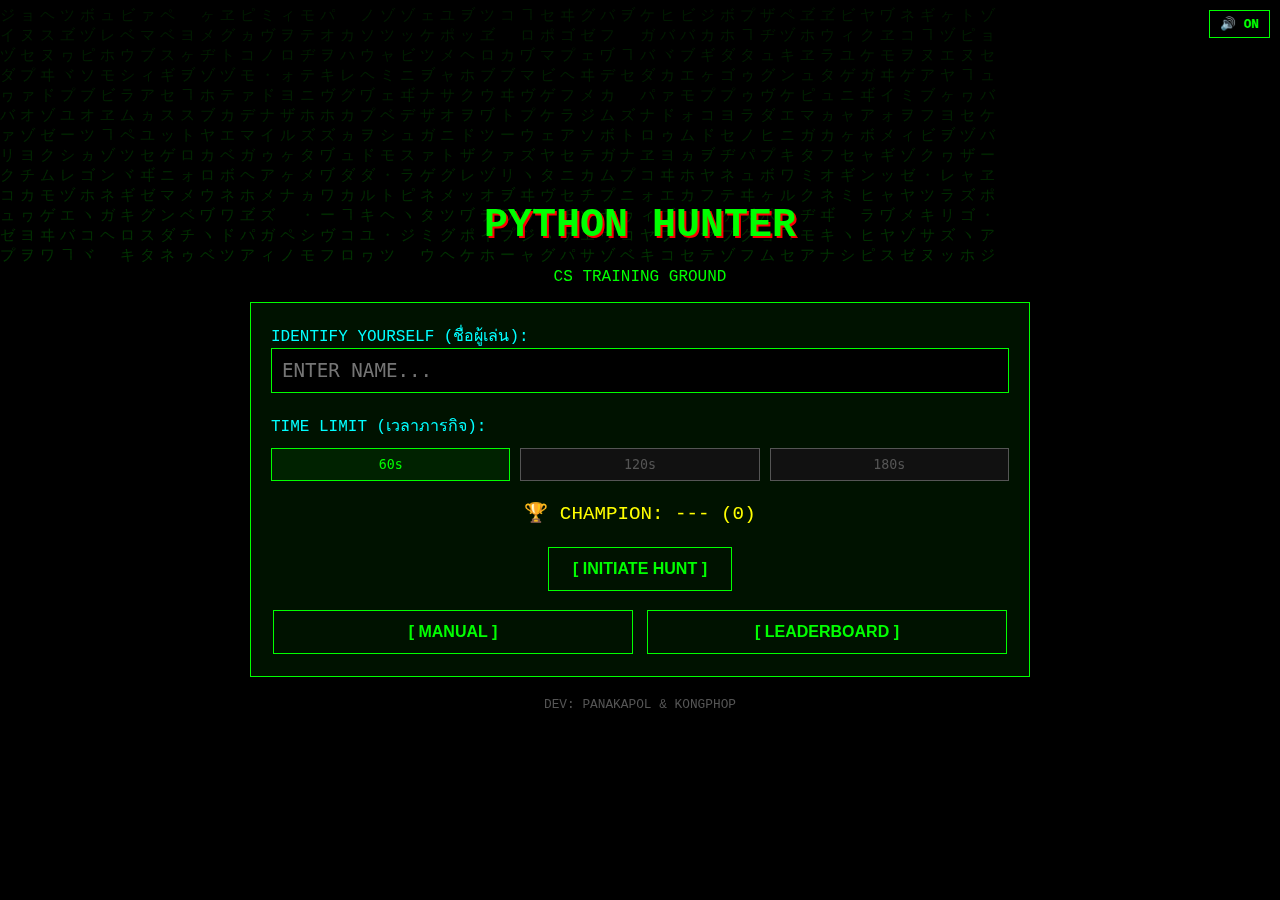
<file: index.html>
<!DOCTYPE html>
<html lang="th">
<head>
    <meta charset="UTF-8">
    <meta name="viewport" content="width=device-width, initial-scale=1.0, maximum-scale=1.0, user-scalable=no">
    <title>THE PYTHON HUNTER [ULTIMATE]</title>
    <link rel="stylesheet" href="style.css">
</head>
<body>
    <canvas id="matrix-canvas"></canvas>
    <div class="scanline"></div>
    <div id="sound-toggle" class="sound-btn">🔊 ON</div>

    <div class="main-container">
        
        <section id="menu-scene" class="scene active">
            <h1 class="glitch-title">PYTHON HUNTER</h1>
            <p class="subtitle">CS TRAINING GROUND</p>
            
            <div class="terminal-box">
                <div style="text-align: left; margin-bottom: 20px;">
                    <label style="color:var(--neon-blue); font-size:1rem;">IDENTIFY YOURSELF (ชื่อผู้เล่น):</label>
                    <input type="text" id="player-name-input" class="cyber-input" placeholder="ENTER NAME..." maxlength="10">
                    
                    <label style="color:var(--neon-blue); font-size:1rem; display:block; margin-top:20px; margin-bottom:10px;">TIME LIMIT (เวลาภารกิจ):</label>
                    <div class="time-selector">
                        <button class="time-btn active" onclick="game.setTime(60)">60s</button>
                        <button class="time-btn" onclick="game.setTime(120)">120s</button>
                        <button class="time-btn" onclick="game.setTime(180)">180s</button>
                    </div>
                </div>

                <div style="text-align: center; color: var(--neon-yellow); margin-bottom: 20px; font-size: 1.2rem;">
                    🏆 CHAMPION: <span id="top-player-name">---</span> (<span id="menu-highscore">0</span>)
                </div>
                
                <button class="cyber-btn big-btn" onclick="game.goToMissionSelect()">[ INITIATE HUNT ]</button>
                
                <div style="margin-top: 15px; display: flex; justify-content: center; gap: 10px;">
                    <button class="cyber-btn" onclick="game.showArchive()">[ MANUAL ]</button>
                    <button class="cyber-btn" onclick="game.showLeaderboard()">[ LEADERBOARD ]</button>
                </div>
            </div>
            <p style="font-size: 0.8rem; color: #555;">DEV: PANAKAPOL & KONGPHOP</p>
        </section>

        <section id="mission-select-scene" class="scene hidden">
            <h2 class="glitch-title" style="font-size: 2.5rem; color: var(--neon-green);">SELECT MODULE</h2>
            <p style="color:var(--neon-blue); margin-bottom: 20px;">เลือกหัวข้อ Lab ที่ต้องการฝึกฝน:</p>
            
            <div class="mission-grid">
                <button class="mission-btn" onclick="game.startMission('BASICS')">
                    <span class="m-icon">1</span><div class="m-info"><h3>BASICS</h3><small>Print, Input, Int, Str</small></div>
                </button>
                <button class="mission-btn" onclick="game.startMission('LOGIC')">
                    <span class="m-icon">2</span><div class="m-info"><h3>LOGIC</h3><small>If, Else, True/False</small></div>
                </button>
                <button class="mission-btn" onclick="game.startMission('LOOPS')">
                    <span class="m-icon">3</span><div class="m-info"><h3>LOOPS</h3><small>For, While, Range</small></div>
                </button>
                <button class="mission-btn" onclick="game.startMission('DATA')">
                    <span class="m-icon">4</span><div class="m-info"><h3>DATA</h3><small>List, Append, Dict</small></div>
                </button>
                <button class="mission-btn" onclick="game.startMission('FUNC')">
                    <span class="m-icon">5</span><div class="m-info"><h3>FUNC</h3><small>Def, Return, Import</small></div>
                </button>
                <button class="mission-btn" onclick="game.startMission('OOP')">
                    <span class="m-icon">6</span><div class="m-info"><h3>OOP</h3><small>Class, Object, Self</small></div>
                </button>
            </div>

            <button class="survival-btn" onclick="game.startMission('SURVIVAL')">
                💀 SURVIVAL MODE (HARDCORE)
            </button>
            
            <button class="cyber-btn" onclick="game.switchScene('menu')" style="margin-top: 20px; width: 100%;">[ BACK TO MENU ]</button>
        </section>

        <section id="game-scene" class="scene hidden">
            <div class="hud-top">
                <div class="hud-box"><span>PLAYER</span><h2 id="current-player-display">UNK</h2></div>
                <div class="hud-box" style="border-color:var(--neon-yellow); color:var(--neon-yellow);"><span>SCORE</span><h2 id="score-display">0</h2></div>
                <div class="hud-box"><span>TIME</span><h2 id="timer-display">60</h2></div>
            </div>

            <div class="hp-container">
                <span style="font-size:0.8rem; color:#aaa;">INTEGRITY STATUS:</span>
                <div class="hp-bar-bg"><div id="player-hp-bar" class="hp-bar-fill"></div></div>
            </div>

            <div style="height: 100px; display: flex; justify-content: center; align-items: center; position: relative;">
                <div id="monster-sprite" class="monster-base">
                    <div style="width: 30px; height: 10px; background: #f00; position: absolute; top: 30px; left: 25px; animation: blink 2s infinite;"></div>
                </div>
                <div id="damage-text" class="damage-text"></div>
            </div>

            <div class="code-area">
                <div style="display:flex; justify-content:space-between; color:#aaa; font-size:0.8rem; margin-bottom:5px;">
                    <span>>> SYSTEM: <span id="mode-display" style="color:#0ff;">-</span></span>
                    <span id="combo-display" style="color:#0f0; display:none;">COMBO x0</span>
                </div>
                <div id="question-text-display" class="q-text">Loading question...</div>
                <div id="code-display" class="code-display">loading...</div>
            </div>

            <div class="input-zone">
                <span style="color:#0f0; font-size:2rem;">></span>
                <input type="text" id="player-input" autocomplete="off" placeholder="TYPE ANSWER HERE...">
                <button id="attack-btn" class="attack-btn">ENTER</button>
            </div>

            <div style="display:flex; gap:10px; margin-top:20px; position:relative; z-index:100;">
                <button onclick="game.usePotion()" class="cyber-btn" id="btn-potion" style="flex:1;">HP (1)</button>
                <button onclick="game.useHint()" class="cyber-btn" id="btn-hint" style="flex:1;">HINT (1)</button>
                <button onclick="game.useSkip()" class="cyber-btn" id="btn-skip" style="flex:1;">SKIP (1)</button>
            </div>
        </section>

        <section id="gameover-scene" class="scene hidden">
            <h1 id="end-title" class="glitch-title" style="color:var(--neon-red); text-shadow:3px 3px #fff;">SESSION END</h1>
            <div class="terminal-box">
                <div style="display:flex; justify-content:space-around; margin-bottom:20px; font-size:1.2rem;">
                    <div>NAME: <span id="final-name" style="color:#0ff;">-</span></div>
                    <div>SCORE: <span id="final-score" style="color:#0f0;">0</span></div>
                </div>
                <p>MODE: <span id="final-mode" style="color:#ff0;">-</span></p>
                
                <div style="margin-top: 20px; border-top: 2px solid #333; padding-top: 10px;">
                    <h3 style="color:#aaa; text-align:left;">>> REVIEW LOG (เฉลยละเอียด)</h3>
                    <div id="review-box" class="scrollable-box" style="height: 300px; background: rgba(0,0,0,0.5);"></div>
                </div>
            </div>
            <button class="cyber-btn big-btn" onclick="location.reload()">[ MAIN MENU ]</button>
        </section>

        <section id="archive-scene" class="scene hidden">
            <h2 class="glitch-title">PYTHON MANUAL</h2>
            <div class="terminal-box scrollable-box">
                
                <div class="rule-box">
                    <div class="rule-head">🔰 กฎกติกาการเล่น (HOW TO PLAY)</div>
                    <ul class="archive-list">
                        <li><strong>เป้าหมาย:</strong> ตอบคำถาม Python Syntax ให้ถูกต้องเพื่อโจมตี Bug Monster</li>
                        <li><strong>คะแนน (Score):</strong> ตอบถูกรับ <span style="color:#0f0;">150 คะแนน</span>/ข้อ (มีโบนัสถ้าตอบติดกัน)</li>
                        <li><strong>เงื่อนไขการชนะ (VICTORY):</strong>
                            <ul>
                                <li>⏱️ 60s: ต้องสะสมให้ครบ <span style="color:#0f0;">800</span> คะแนน (ระดับยาก)</li>
                                <li>⏱️ 120s: ต้องสะสมให้ครบ <span style="color:#0f0;">1,500</span> คะแนน (ระดับกลาง)</li>
                                <li>⏱️ 180s: ต้องสะสมให้ครบ <span style="color:#0f0;">2,000</span> คะแนน (ระดับง่าย)</li>
                            </ul>
                        </li>
                        <li><strong>โบนัสเวลา (TIME BONUS):</strong>
                            <br><span style="color:#ff0;">★ ตอบถูก 3 ข้อติดกัน (Combo) โดยไม่กด Skip รับเวลาเพิ่ม +10 วินาที!</span>
                        </li>
                        <li><strong>ไอเทมตัวช่วย (POWER-UPS):</strong> จำนวนที่ได้ขึ้นอยู่กับเวลาที่เลือก
                            <br>- ⏱️ 60s: ได้อย่างละ <strong>1</strong> ชิ้น
                            <br>- ⏱️ 120s: ได้อย่างละ <strong>2</strong> ชิ้น
                            <br>- ⏱️ 180s: ได้อย่างละ <strong>3</strong> ชิ้น
                            <ul>
                                <li>💊 HP: เพิ่มเลือด (+30%)</li>
                                <li>💡 HINT: ใบ้ตัวอักษรแรก (-50 คะแนน)</li>
                                <li>⏩ SKIP: ข้ามข้อนั้น (-100 คะแนน)</li>
                            </ul>
                        </li>
                        <li><strong>Survival Mode:</strong> โหมดโหดหิน สุ่มเฉพาะโจทย์ยาก (Level 4-5) เท่านั้น</li>
                    </ul>
                </div>

                <div class="archive-section">
                    <h3 class="archive-head">1. BASICS (พื้นฐานและตัวแปร)</h3>
                    <p class="archive-desc">
                        Python เป็นภาษาที่เน้นความอ่านง่ายเหมือนภาษาอังกฤษ การประกาศตัวแปรสามารถทำได้ทันทีโดยไม่ต้องระบุชนิดข้อมูล (Dynamic Typing) 
                        ข้อควรระวังคือ Python เป็นภาษาที่ <strong>Case-sensitive</strong> (ตัวพิมพ์เล็ก-ใหญ่ มีผลต่างกัน)
                    </p>
                    <ul class="archive-list">
                        <li><span class="kw">print</span>(...) : ฟังก์ชันพื้นฐานสำหรับแสดงผลข้อมูลออกทางหน้าจอ Console เช่น <code>print("Hello")</code></li>
                        <li><span class="kw">input</span>(...) : คำสั่งหยุดโปรแกรมเพื่อรอรับค่าจากแป้นพิมพ์ ข้อมูลที่ได้จะเป็น <strong>String</strong> เสมอ</li>
                        <li><span class="kw">int</span>(...) : ฟังก์ชันแปลงข้อมูลให้เป็นเลขจำนวนเต็ม (Integer) เช่น <code>int("10")</code></li>
                        <li><span class="kw">float</span>(...) : ฟังก์ชันแปลงข้อมูลให้เป็นเลขทศนิยม (Floating Point)</li>
                        <li><span class="kw">str</span>(...) : ฟังก์ชันแปลงข้อมูลให้เป็นข้อความ (String) มักใช้เมื่อต้องการนำตัวเลขไปเชื่อมต่อกับข้อความ</li>
                        <li><span class="kw">type</span>(...) : ใช้ตรวจสอบชนิดของข้อมูลว่าเป็น class อะไร</li>
                        <li><span class="kw">#</span> (Hash) : ใช้สำหรับเขียน Comment เพื่ออธิบายโค้ด โปรแกรมจะข้ามบรรทัดนี้ไป</li>
                        <li><span class="kw">True / False</span> : ค่าความจริง (Boolean) ต้องขึ้นต้นด้วยตัวพิมพ์ใหญ่เสมอ</li>
                    </ul>
                </div>

                <div class="archive-section">
                    <h3 class="archive-head">2. LOGIC (ตรรกะและเงื่อนไข)</h3>
                    <p class="archive-desc">
                        การควบคุมทิศทางการทำงานของโปรแกรม หัวใจสำคัญคือ <strong>การย่อหน้า (Indentation)</strong> 
                        เพื่อบอกขอบเขตของบล็อกคำสั่ง แทนการใช้วงเล็บปีกกาเหมือนภาษาอื่น
                    </p>
                    <ul class="archive-list">
                        <li><span class="kw">if</span> เงื่อนไข: : ถ้าเงื่อนไขเป็น จริง (True) ให้ทำคำสั่งในบล็อกที่ย่อหน้า</li>
                        <li><span class="kw">elif</span> เงื่อนไข: : (Else If) ใช้ตรวจสอบเงื่อนไขถัดมา หาก <code>if</code> ด้านบนเป็นเท็จ</li>
                        <li><span class="kw">else</span>: : กรณีสุดท้าย จะทำงานเมื่อทุกเงื่อนไขก่อนหน้าเป็นเท็จ (ไม่ต้องมีเงื่อนไขต่อท้าย)</li>
                        <li><span class="kw">==</span> : เครื่องหมายเท่ากับ (ใช้เปรียบเทียบค่า) | ห้ามสับสนกับ <code>=</code> (ใช้กำหนดค่าตัวแปร)</li>
                        <li><span class="kw">!=</span> : เครื่องหมาย "ไม่เท่ากับ" (Not Equal)</li>
                        <li><span class="kw">and</span> : ตรรกะ "และ" (เงื่อนไขต้องเป็นจริงทั้งคู่ ผลลัพธ์ถึงจะเป็นจริง)</li>
                        <li><span class="kw">or</span> : ตรรกะ "หรือ" (ขอแค่เงื่อนไขใดอันหนึ่งจริง ผลลัพธ์ก็จะเป็นจริง)</li>
                        <li><span class="kw">not</span> : ตรรกะ "นิเสธ" (กลับค่าความจริง: จริง->เท็จ, เท็จ->จริง)</li>
                        <li><span class="kw">in</span> : ใช้ตรวจสอบสมาชิกในกลุ่ม เช่น <code>'a' in ['a','b']</code> (คืนค่า True)</li>
                    </ul>
                </div>

                <div class="archive-section">
                    <h3 class="archive-head">3. LOOPS (การวนซ้ำ)</h3>
                    <p class="archive-desc">
                        ใช้เมื่อต้องการทำคำสั่งเดิมซ้ำๆ ช่วยลดการเขียนโค้ดที่ซ้ำซ้อน มี 2 แบบหลักคือรู้จำนวนรอบแน่นอน (For) และไม่รู้จำนวนรอบ (While)
                    </p>
                    <ul class="archive-list">
                        <li><span class="kw">for</span> i <span class="kw">in</span> ... : ใช้เมื่อรู้จำนวนรอบที่แน่นอน หรือต้องการวนซ้ำสมาชิกใน List/String</li>
                        <li><span class="kw">range</span>(start, stop) : สร้างลำดับตัวเลข ตัวจบ (stop) จะ <strong>ไม่ถูกรวม</strong> เช่น <code>range(0, 3)</code> ได้ 0, 1, 2</li>
                        <li><span class="kw">while</span> เงื่อนไข: : ทำงานวนซ้ำไปเรื่อยๆ ตราบใดที่เงื่อนไขยังเป็น <strong>True</strong> (ระวัง Infinite Loop)</li>
                        <li><span class="kw">break</span> : คำสั่งพิเศษ ใช้สั่ง "หยุด" และดีดตัวออกจาก Loop ทันที</li>
                        <li><span class="kw">continue</span> : คำสั่ง "ข้าม" การทำงานที่เหลือในรอบนั้น แล้วกระโดดไปเริ่มรอบถัดไปทันที</li>
                        <li><span class="kw">enumerate</span>() : ฟังก์ชันช่วยวนลูปที่คืนค่าออกมาเป็นคู่ ทั้งลำดับ (Index) และ ข้อมูล (Value)</li>
                    </ul>
                </div>

                <div class="archive-section">
                    <h3 class="archive-head">4. DATA STRUCTURES (โครงสร้างข้อมูล)</h3>
                    <p class="archive-desc">
                        การจัดเก็บข้อมูลหลายๆ ตัวไว้ในตัวแปรเดียว เพื่อความสะดวกในการจัดการ ข้อมูลชนิด List จะเก็บแบบลำดับ ส่วน Dictionary จะเก็บแบบคู่ Key-Value
                    </p>
                    <ul class="archive-list">
                        <li><strong>List [...]</strong> : เก็บข้อมูลเรียงต่อกันเป็นลำดับ แก้ไขได้ เข้าถึงด้วย Index (เริ่มที่ 0)</li>
                        <li>list.<span class="kw">append</span>(x) : เพิ่มข้อมูล x ต่อท้าย List</li>
                        <li>list.<span class="kw">remove</span>(x) : ค้นหาและลบข้อมูล x ตัวแรกที่เจอออกจาก List</li>
                        <li>list.<span class="kw">pop</span>() : ดึงข้อมูลตัวสุดท้ายออกจาก List (ลบออกและคืนค่ามาให้ใช้)</li>
                        <li>list.<span class="kw">insert</span>(i, x) : แทรกข้อมูล x ลงในตำแหน่ง index ที่ i</li>
                        <li>list.<span class="kw">sort</span>() : เรียงลำดับข้อมูลใน List (จากน้อยไปมาก)</li>
                        <li><span class="kw">len</span>(obj) : ฟังก์ชันสากล ใช้หาความยาวหรือจำนวนสมาชิกของ List หรือ String</li>
                        <li><strong>Dictionary {key: value}</strong> : เก็บข้อมูลแบบคู่ ไม่เรียงลำดับ เข้าถึงข้อมูลด้วย Key</li>
                        <li>dict.<span class="kw">get</span>(key) : วิธีดึงค่าที่ปลอดภัยกว่า <code>dict[key]</code> (ถ้าไม่เจอ Key จะคืนค่า None ไม่ Error)</li>
                        <li>dict.<span class="kw">keys</span>() : ดึงรายชื่อ Key ทั้งหมดออกมาเป็น List</li>
                    </ul>
                </div>

                <div class="archive-section">
                    <h3 class="archive-head">5. FUNCTION & MODULE (ฟังก์ชันและโมดูล)</h3>
                    <p class="archive-desc">
                        การรวมชุดคำสั่งเป็นก้อน (Block) ตั้งชื่อให้มัน เพื่อเรียกใช้ซ้ำได้หลายครั้ง (Reusability) ช่วยให้โค้ดเป็นระเบียบและแก้ไขง่าย
                    </p>
                    <ul class="archive-list">
                        <li><span class="kw">def</span> name(): : คำสั่งประกาศสร้างฟังก์ชัน (Define)</li>
                        <li><span class="kw">return</span> : ส่งค่าผลลัพธ์ออกจากฟังก์ชัน และจบการทำงานของฟังก์ชันนั้นทันที</li>
                        <li><span class="kw">import</span> ... : นำเข้า Module หรือ Library ภายนอกมาใช้ เช่น math, random</li>
                        <li><span class="kw">as</span> : ใช้ตั้งชื่อเล่น (Alias) ให้โมดูล เช่น <code>import numpy as np</code></li>
                        <li><span class="kw">max</span>(...) / <span class="kw">min</span>(...) : หาค่ามากที่สุด / น้อยที่สุด ในกลุ่มข้อมูล</li>
                        <li><span class="kw">abs</span>(...) : หาค่าสัมบูรณ์ (Absolute) แปลงเลขลบเป็นบวก</li>
                        <li><span class="kw">round</span>(...) : ปัดเศษทศนิยมตามหลักคณิตศาสตร์</li>
                        <li><span class="kw">*args</span> : ใช้รับพารามิเตอร์จำนวนมากเข้ามาในฟังก์ชัน (เก็บเป็น Tuple)</li>
                    </ul>
                </div>

                <div class="archive-section">
                    <h3 class="archive-head">6. OOP (การเขียนโปรแกรมเชิงวัตถุ)</h3>
                    <p class="archive-desc">
                        แนวคิดที่มองโปรแกรมเป็นวัตถุ (Object) ที่มีคุณสมบัติ (Attribute) และความสามารถ (Method) สร้างจากแม่พิมพ์ที่เรียกว่า Class
                    </p>
                    <ul class="archive-list">
                        <li><span class="kw">class</span> Name: : การประกาศสร้างแม่พิมพ์ (Blueprint) สำหรับสร้างวัตถุ</li>
                        <li><span class="kw">object</span> : วัตถุจริงที่ถูกสร้างขึ้นมาจาก Class (Instance)</li>
                        <li><span class="kw">__init__</span> : (Constructor) เมธอดพิเศษที่ทำงานอัตโนมัติเมื่อสร้าง Object ใหม่ มักใช้กำหนดค่าเริ่มต้น</li>
                        <li><span class="kw">self</span> : ตัวแปรที่ใช้แทน "ตัวเอง" (Object นั้นๆ) ใช้เพื่อระบุว่าเป็นตัวแปรของวัตถุนี้ ไม่ใช่ตัวแปรข้างนอก</li>
                        <li><span class="kw">method</span> : ฟังก์ชันที่ประกาศอยู่ภายใน Class (พฤติกรรมของวัตถุ)</li>
                        <li><span class="kw">isinstance</span>(obj, class) : เช็คว่าวัตถุนี้ ถูกสร้างมาจากคลาสนี้หรือไม่</li>
                        <li><span class="kw">__str__</span> : เมธอดพิเศษที่ใช้กำหนดว่าจะแสดงผลข้อความอย่างไร เมื่อสั่ง <code>print(object)</code></li>
                        <li><strong>Inheritance</strong> : การสืบทอดคุณสมบัติจากคลาสแม่สู่คลาสลูก <code>class Child(Parent):</code></li>
                        <li><span class="kw">pass</span> : คำสั่ง "ผ่าน" (ไม่ทำอะไรเลย) ใช้เขียนขัดตาทัพในโครงสร้างที่ว่างเปล่าเพื่อกัน Error</li>
                    </ul>
                </div>

            </div>
            <button class="cyber-btn big-btn" onclick="game.switchScene('menu')">[ BACK TO MENU ]</button>
        </section>

        <section id="leaderboard-scene" class="scene hidden">
            <h2 class="glitch-title">HALL OF FAME</h2>
            <div class="terminal-box">
                <table class="leaderboard-table">
                    <thead>
                        <tr style="border-bottom:2px solid var(--neon-green); color:var(--neon-blue);">
                            <th style="padding:10px;">#</th>
                            <th>NAME</th>
                            <th>SCORE</th>
                            <th>MODE</th>
                        </tr>
                    </thead>
                    <tbody id="leaderboard-body" style="color:#fff;"></tbody>
                </table>
            </div>
            <button class="cyber-btn big-btn" onclick="game.switchScene('menu')">[ BACK TO MENU ]</button>
        </section>
    </div>

    <script src="questions.js"></script>
    <script src="game.js"></script>
</body>
</html>
</file>
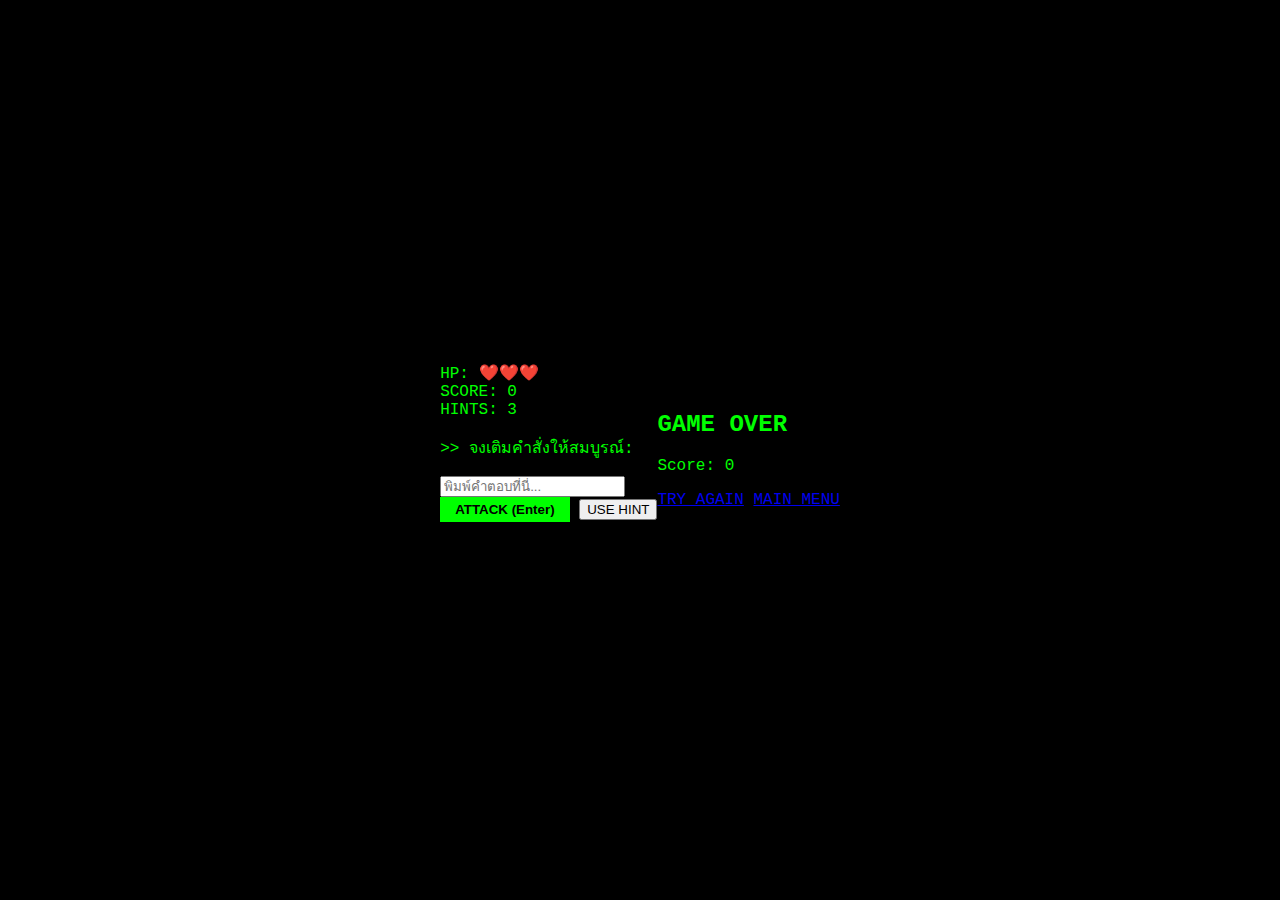
<file: game.html>
<!DOCTYPE html>
<html lang="th">
<head>
    <meta charset="UTF-8">
    <title>Battle Arena</title>
    <link rel="stylesheet" href="style.css">
</head>
<body>
    <div class="game-ui">
        <div class="status-bar">
            <div class="stat">HP: <span id="hp-display">❤️❤️❤️</span></div>
            <div class="stat">SCORE: <span id="score-display">0</span></div>
            <div class="stat">HINTS: <span id="hint-display">3</span></div>
        </div>

        <div class="monster-container">
            <div id="monster" class="monster idle">
                <div class="eye"></div>
                <div class="glitch-effect"></div>
            </div>
            <div class="monster-hp-bar">
                <div id="monster-hp" class="fill"></div>
            </div>
        </div>

        <div class="console-box">
            <p class="question-text">>> <span id="instruction">จงเติมคำสั่งให้สมบูรณ์:</span></p>
            <div class="code-block" id="code-display">
                </div>
            <input type="text" id="user-input" placeholder="พิมพ์คำตอบที่นี่..." autocomplete="off">
            
            <div class="action-buttons">
                <button onclick="checkAnswer()" class="btn attack-btn">ATTACK (Enter)</button>
                <button onclick="useHint()" class="btn hint-btn">USE HINT</button>
            </div>
            <p id="message-log" class="log-text"></p>
        </div>
    </div>

    <div id="game-over-modal" class="hidden">
        <div class="modal-content">
            <h2 id="game-over-title">GAME OVER</h2>
            <p>Score: <span id="final-score">0</span></p>
            <a href="game.html" class="btn">TRY AGAIN</a>
            <a href="index.html" class="btn">MAIN MENU</a>
        </div>
    </div>

    <script src="game.js"></script>
</body>
</html>
</file>
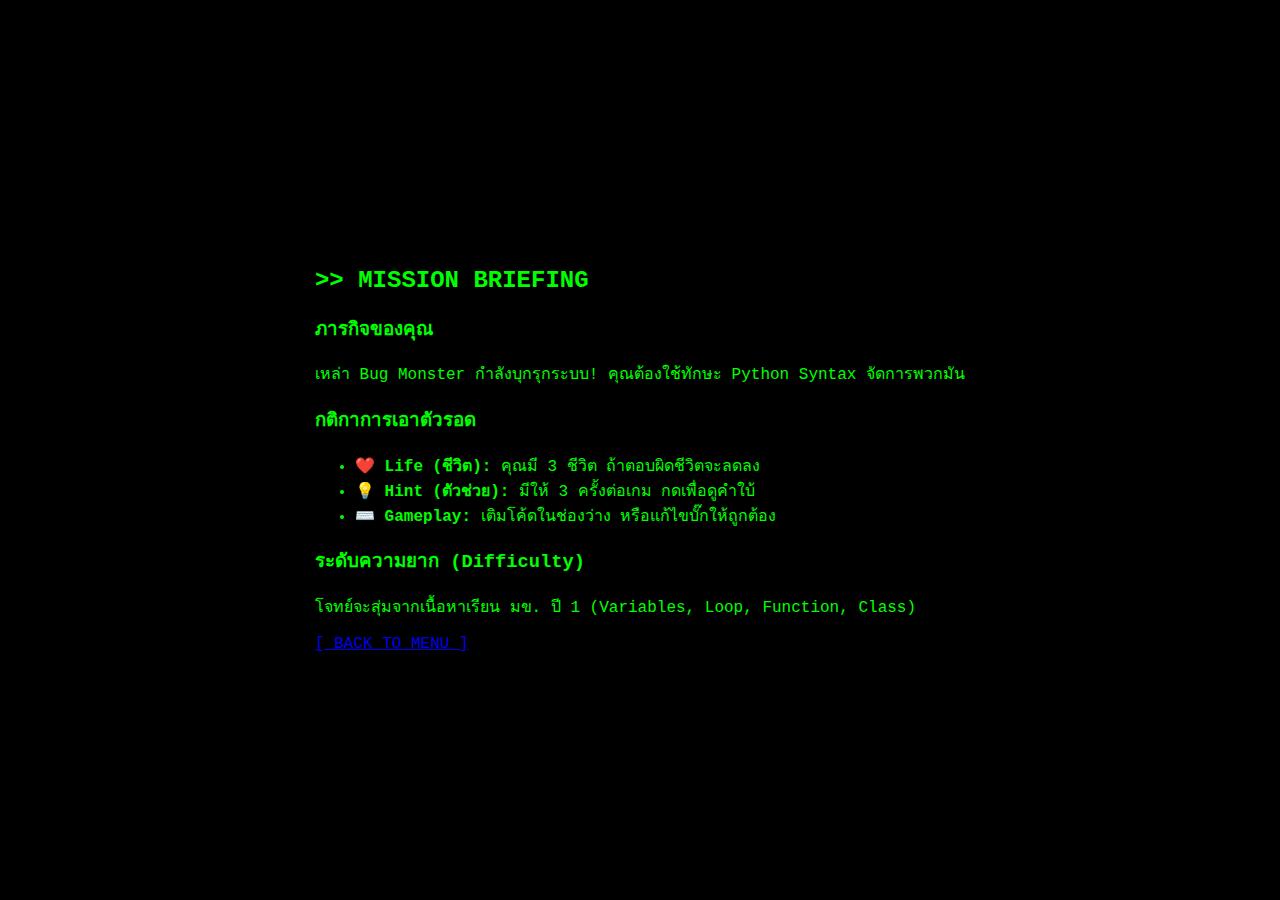
<file: tutorial.html>
<!DOCTYPE html>
<html lang="th">
<head>
    <meta charset="UTF-8">
    <title>Training Ground</title>
    <link rel="stylesheet" href="style.css">
</head>
<body>
    <div class="container">
        <h2>>> MISSION BRIEFING</h2>
        <div class="tutorial-box">
            <h3>ภารกิจของคุณ</h3>
            <p>เหล่า Bug Monster กำลังบุกรุกระบบ! คุณต้องใช้ทักษะ Python Syntax จัดการพวกมัน</p>
            
            <h3>กติกาการเอาตัวรอด</h3>
            <ul>
                <li>❤️ <strong>Life (ชีวิต):</strong> คุณมี 3 ชีวิต ถ้าตอบผิดชีวิตจะลดลง</li>
                <li>💡 <strong>Hint (ตัวช่วย):</strong> มีให้ 3 ครั้งต่อเกม กดเพื่อดูคำใบ้</li>
                <li>⌨️ <strong>Gameplay:</strong> เติมโค้ดในช่องว่าง หรือแก้ไขบั๊กให้ถูกต้อง</li>
            </ul>

            <h3>ระดับความยาก (Difficulty)</h3>
            <p>โจทย์จะสุ่มจากเนื้อหาเรียน มข. ปี 1 (Variables, Loop, Function, Class)</p>
        </div>
        <a href="index.html" class="btn">[ BACK TO MENU ]</a>
    </div>
</body>
</html>
</file>
<file: style.css>
:root {
    --neon-green: #0f0;
    --neon-red: #f00;
    --neon-blue: #0ff;
    --neon-yellow: #ff0;
    --bg-dark: #050505;
    --glass: rgba(0, 20, 0, 0.9);
}

* { box-sizing: border-box; }

body {
    margin: 0;
    overflow: hidden;
    background: #000;
    color: var(--neon-green);
    font-family: 'Courier New', monospace;
    height: 100vh;
    display: flex;
    justify-content: center;
    align-items: center;
}

/* SOUND TOGGLE BUTTON */
.sound-btn {
    position: absolute;
    top: 10px; right: 10px;
    z-index: 200;
    border: 1px solid var(--neon-green);
    background: black;
    color: var(--neon-green);
    padding: 5px 10px;
    cursor: pointer;
    font-size: 0.8rem;
    font-weight: bold;
}
.sound-btn:hover { background: var(--neon-green); color: black; }
.sound-off { color: #555; border-color: #555; }

/* VISUAL EFFECTS */
#matrix-canvas { position: absolute; top: 0; left: 0; width: 100%; height: 100%; z-index: 0; opacity: 0.2; }
.crt-overlay { position: absolute; inset: 0; background: radial-gradient(circle, transparent 50%, rgba(0,0,0,0.8) 100%); z-index: 99; pointer-events: none; }
.scanline { width: 100%; height: 100%; position: absolute; background: linear-gradient(to bottom, transparent 50%, rgba(0,0,0,0.1) 50%); background-size: 100% 4px; z-index: 98; pointer-events: none; }

/* PARTICLES */
#particles-container { position: absolute; top: 0; left: 0; width: 100%; height: 100%; pointer-events: none; z-index: 95; }
.particle {
    position: absolute; width: 6px; height: 6px; background: var(--neon-green);
    box-shadow: 0 0 5px var(--neon-green); animation: particleFly 0.5s ease-out forwards;
}
@keyframes particleFly {
    0% { opacity: 1; transform: translate(0, 0) scale(1); }
    100% { opacity: 0; transform: translate(var(--tx), var(--ty)) scale(0); }
}

/* LAYOUT */
.main-container {
    position: relative; z-index: 100;
    width: 95%; max-width: 800px; height: 100vh;
    display: flex; flex-direction: column; justify-content: center;
    padding: 10px; transition: filter 0.2s;
}

.scene { display: none; text-align: center; width: 100%; }
.scene.active { display: block; animation: fadeIn 0.3s; }

/* UI COMPONENTS */
.settings-box {
    text-align: left; margin-bottom: 20px; border-bottom: 1px dashed #333; padding-bottom: 10px;
}
.settings-box label { display: block; color: var(--neon-blue); font-size: 0.8rem; margin: 10px 0 5px; }
.cyber-input {
    background: #000; border: 1px solid var(--neon-green); color: #fff;
    padding: 10px; width: 100%; font-family: monospace; font-size: 1.2rem; text-transform: uppercase;
}
.cyber-input:focus { outline: none; box-shadow: 0 0 10px var(--neon-green); }

.time-selector { display: flex; gap: 10px; }
.time-btn {
    flex: 1; background: #111; border: 1px solid #555; color: #555;
    padding: 8px; cursor: pointer; font-family: monospace;
}
.time-btn.active { border-color: var(--neon-green); color: var(--neon-green); background: #002200; }

.leaderboard-table { width: 100%; border-collapse: collapse; margin-top: 10px; font-size: 0.9rem; }
.leaderboard-table th { text-align: left; border-bottom: 1px solid var(--neon-green); padding: 5px; color: var(--neon-blue); }
.leaderboard-table td { padding: 5px; border-bottom: 1px solid #333; }
.leaderboard-table tr:first-child td { color: var(--neon-yellow); font-weight: bold; }

/* --- ARCHIVE STYLES (NEW) --- */
.archive-head {
    color: var(--neon-yellow);
    border-bottom: 1px solid #333;
    margin-top: 15px;
    margin-bottom: 5px;
    padding-bottom: 2px;
    font-size: 1rem;
}
.archive-list {
    list-style: none;
    padding: 0;
    margin: 0;
}
.archive-list li {
    margin-bottom: 5px;
    color: #ccc;
    font-size: 0.9rem;
}
.kw { /* Style for keywords like print, if, else */
    color: var(--neon-blue);
    font-weight: bold;
    background: #001111;
    padding: 0 4px;
    border-radius: 2px;
}

/* TEXT & BOXES */
.glitch-title { font-size: 2.5rem; text-shadow: 2px 2px var(--neon-red); margin-bottom: 20px; }
.terminal-box { border: 1px solid var(--neon-green); padding: 20px; background: var(--glass); margin-bottom: 20px; }
.scrollable-box { max-height: 50vh; overflow-y: auto; text-align: left; }
.info-list { text-align: left; padding-left: 20px; color: #ccc; }

/* BUTTONS GROUP */
.btn-group {
    display: flex;
    gap: 5px;
    justify-content: center;
    flex-wrap: wrap;
    margin-bottom: 5px;
}

.cyber-btn {
    background: transparent; border: 1px solid var(--neon-green); color: var(--neon-green);
    padding: 12px 24px; font-size: 1rem; cursor: pointer; margin: 2px; transition: 0.2s; font-weight: bold;
    flex: 1; min-width: 120px;
}
.cyber-btn:active { background: var(--neon-green); color: #000; }

/* GAME HUD */
.hud-top { display: flex; justify-content: space-between; gap: 5px; margin-bottom: 5px; }
.hud-box { border: 1px solid var(--neon-green); background: var(--glass); flex: 1; padding: 5px; text-align: center; }
.hud-box span { font-size: 0.7rem; color: #aaa; display: block; }
.hud-box h2 { margin: 0; font-size: 1.2rem; }

.hp-container { margin-bottom: 10px; text-align: left; font-size: 0.8rem; }
.hp-bar-bg { width: 100%; height: 10px; background: #333; border: 1px solid #555; }
.hp-bar-fill { height: 100%; background: var(--neon-green); transition: width 0.3s; }

/* MONSTER */
.battle-arena { height: 15vh; display: flex; justify-content: center; align-items: center; position: relative; }
.monster-base {
    width: 80px; height: 80px;
    background: radial-gradient(circle, #aa00ff, #220044);
    clip-path: polygon(50% 0%, 100% 25%, 100% 75%, 50% 100%, 0% 75%, 0% 25%);
    animation: float 3s ease-in-out infinite; position: relative;
}
.m-eye { width: 30px; height: 8px; background: var(--neon-red); position: absolute; top: 30px; left: 25px; animation: blink 2s infinite; }
.damage-text { position: absolute; top: -30px; font-weight: bold; font-size: 1.5rem; opacity: 0; text-shadow: 0 0 5px #000; }

.boss-mode { background: radial-gradient(circle, #ff0000, #550000) !important; box-shadow: 0 0 20px #f00 !important; animation: bossFloat 0.5s ease-in-out infinite !important; }
.boss-mode .m-eye { background: #ffff00 !important; box-shadow: 0 0 10px #ff0; }
@keyframes bossFloat { 0%, 100% { transform: scale(1.3) translateY(0); } 50% { transform: scale(1.3) translateY(-10px); } }

/* CONSOLE */
.console-wrapper { background: rgba(0,0,0,0.9); border: 1px solid var(--neon-blue); padding: 10px; border-radius: 5px; display: flex; flex-direction: column; gap: 10px; }
.console-header { display: flex; justify-content: space-between; font-size: 0.8rem; }
.code-editor { background: #111; padding: 10px; border-left: 2px solid var(--neon-green); font-size: 1rem; text-align: left; overflow-x: auto; white-space: pre-wrap; min-height: 60px; display: flex; align-items: center; }
.input-zone { display: flex; align-items: center; gap: 5px; }
.prompt { color: var(--neon-green); }
#player-input { flex: 1; background: transparent; border: none; border-bottom: 1px solid var(--neon-green); color: #fff; font-size: 1rem; padding: 5px; font-family: monospace; }
.attack-btn { background: var(--neon-green); color: #000; border: none; padding: 5px 15px; font-weight: bold; cursor: pointer; }
.power-ups { display: flex; justify-content: center; gap: 5px; flex-wrap: wrap; }
.skill-btn { background: #222; border: 1px solid #555; color: #ccc; padding: 8px; font-size: 0.75rem; cursor: pointer; flex: 1; }

/* REVIEW */
.review-container { height: 150px; overflow-y: auto; background: rgba(20,20,20,0.9); border: 1px solid #0f0; padding: 10px; text-align: left; font-size: 0.85rem; }
.review-item { border-bottom: 1px solid #333; padding: 8px 0; }
.review-code { color: var(--neon-blue); background: #222; padding: 2px; }

/* ANIMATIONS */
@keyframes float { 0%,100% { transform: translateY(0); } 50% { transform: translateY(-10px); } }
@keyframes blink { 0%,90% { transform: scaleY(1); } 95% { transform: scaleY(0.1); } }
@keyframes floatUp { 0% { opacity: 1; transform: translateY(0); } 100% { opacity: 0; transform: translateY(-30px); } }
.shake { animation: shake 0.3s; }
@keyframes shake { 0% { transform: translateX(0); } 25% { transform: translateX(5px); } 75% { transform: translateX(-5px); } 100% { transform: translateX(0); } }
.valid { border-color: #0f0 !important; box-shadow: 0 0 10px #0f0; }

@media (max-width: 600px) {
    .glitch-title { font-size: 1.8rem; }
    .hud-top { flex-wrap: nowrap; } 
    .hud-box h2 { font-size: 1rem; }
    .hud-box span { font-size: 0.6rem; }
    .battle-arena { height: 12vh; }
    .monster-base { width: 60px; height: 60px; }
    .console-wrapper { padding: 8px; }
    .code-editor { font-size: 0.9rem; min-height: 50px; }
    .review-container { height: 200px; }
    .btn-group { flex-direction: column; } /* ปุ่มเรียงแนวตั้งในมือถือ */
}
</file>
